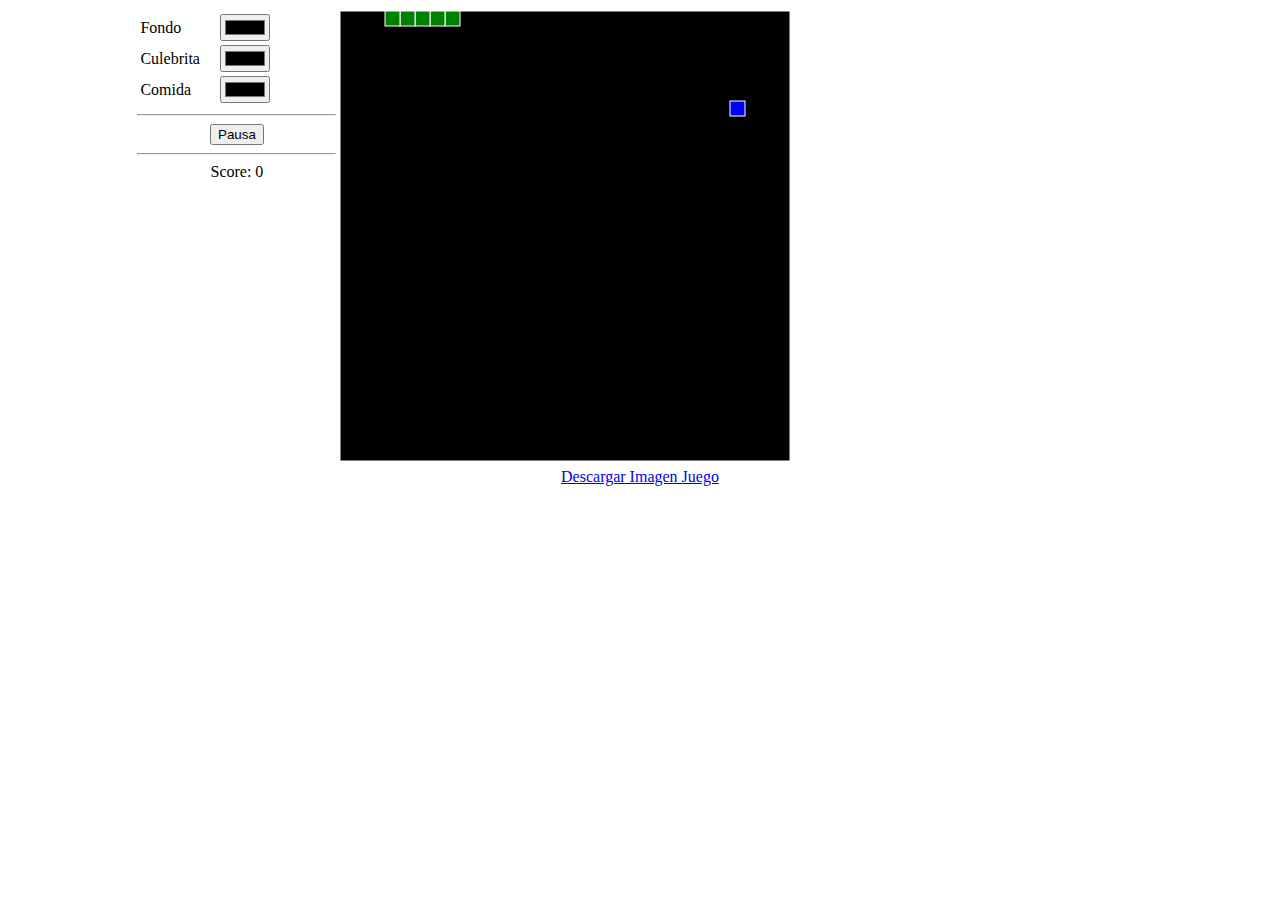
<file: Culebrita/index.html>
<!doctype html>
<html lang="en">
<head>
	<meta charset="UTF-8">
	<title>Culebrita UDEC</title>
	<script src = "script1.js"></script>
</head>
<body>
	<center>
		<table width = "80%">
			<tr>
				<td valign="top" width = "20%">
					<table border = '0' width = "100%">
						<tr>
							<td width = "40%">Fondo</td>
							<td width = "60%">
								<input type = "color" id = "opcion_1"/>
							</td>
						</tr>
						<tr>
							<td>Culebrita</td>
							<td>
								<input type = "color" id = "opcion_2"/>
							</td>
						</tr>
						<tr>
							<td>Comida</td>
							<td>
								<input type = "color" id = "opcion_3"/>
							</td>
						</tr>
					</table>
					<hr>
					<center>
						<input type = "button" value = 'Pausa' 
						id = "detiene"></input>
						<hr>
						<div id="puntua">
							Record: 0

						</div>
					</center> 
				</td>
				<td width = "80%">
					<canvas id="canvas" width="450" height="450">

					</canvas>
				</td>
			</tr>
		</table>
		<center>
		<a href = '#' id = "descarga" download = "CULEBRITA_UDEC.png">
			Descargar Imagen Juego
		</a>
	</center>
	</center>
	<div id="sonido" style = "display:none;"></div>
</body>
</html>
</file>
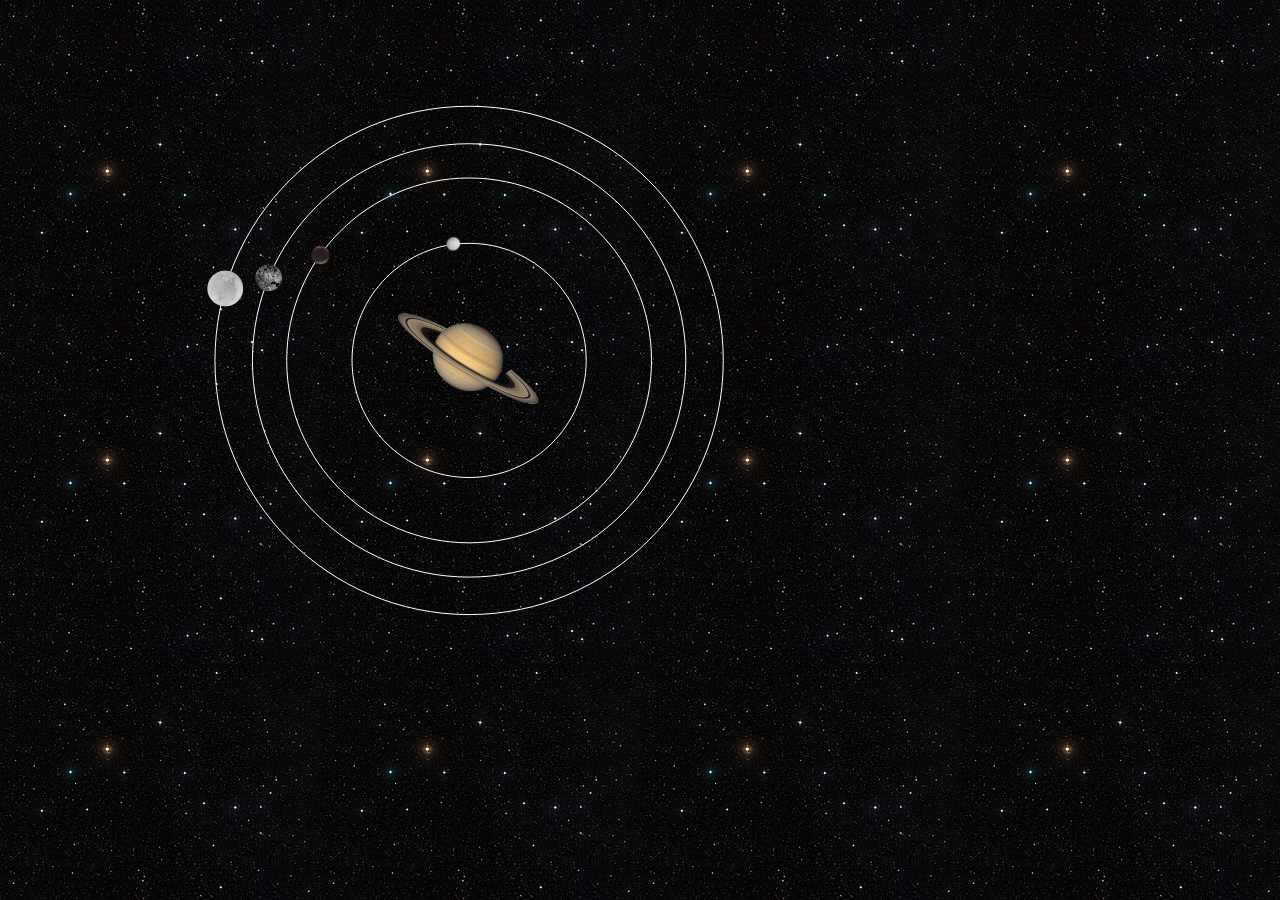
<file: Simulacion/index.html>
<!doctype html>
<html lang="en">
<head>
	<meta charset="UTF-8">
	<title>Planetas</title>
	<link rel="stylesheet" type="text/css" href="estilos.css">
	<script src = "tween.js"></script>
	<script src = "script.js"></script>
</head>
<body>
	<div id="objeto_1"></div>
	<div id="objeto_2"></div>
	<div id="objeto_3"></div>
	<div id="objeto_4"></div>
	<div id="objeto_5"></div>
	
<svg width="900" height="700" xmlns="http://www.w3.org/2000/svg" xmlns:svg="http://www.w3.org/2000/svg" xmlns:xlink="http://www.w3.org/1999/xlink">
 <g display="inline">
  <title>Layer 1</title>
    <path fill="#000000" stroke="#ffffff" stroke-dasharray="null" stroke-linejoin="null" stroke-linecap="null" d="m206.93886,352.40964c0,-140.42667 113.74559,-254.17226 254.17226,-254.17226c140.42667,0 254.17227,113.74559 254.17227,254.17226c0,140.42667 -113.74561,254.17227 -254.17227,254.17227c-140.42667,0 -254.17226,-113.74561 -254.17226,-254.17227z" id="ruta_4" fill-opacity="0"/>
  <path fill="#000000" stroke="#ffffff" stroke-dasharray="null" stroke-linejoin="null" stroke-linecap="null" d="m244.4222,352.40964c0,-119.71767 96.9713,-216.68896 216.68895,-216.68896c119.71765,0 216.68896,96.9713 216.68896,216.68896c0,119.71765 -96.97131,216.68893 -216.68896,216.68893c-119.71765,0 -216.68895,-96.97128 -216.68895,-216.68893z" id="ruta_3" fill-opacity="0"/>
  <path fill="#000000" stroke="#ffffff" stroke-dasharray="null" stroke-linejoin="null" stroke-linecap="null" d="m278.6926,352.40964c0,-100.78374 81.63483,-182.41856 182.41858,-182.41856c100.78372,0 182.41855,81.63483 182.41855,182.41856c0,100.78372 -81.63483,182.41855 -182.41855,182.41855c-100.78375,0 -182.41858,-81.63483 -182.41858,-182.41855z" id="ruta_2" fill-opacity="0"/>
  <path fill="#000000" stroke="#ffffff" stroke-dasharray="null" stroke-linejoin="null" stroke-linecap="null" d="m344.02057,352.40964c0,-64.69095 52.39966,-117.09059 117.09058,-117.09059c64.69092,0 117.09058,52.39964 117.09058,117.09059c0,64.69092 -52.39966,117.09058 -117.09058,117.09058c-64.69092,0 -117.09058,-52.39966 -117.09058,-117.09058z" id="ruta_1" fill-opacity="0"/>
 
  <image id = "sol_svg" xlink:href="saturn.png" id="svg_7" height="150" width="150" y="275" x="385"/>
 </g>
</svg>
</body>
</html>
</file>
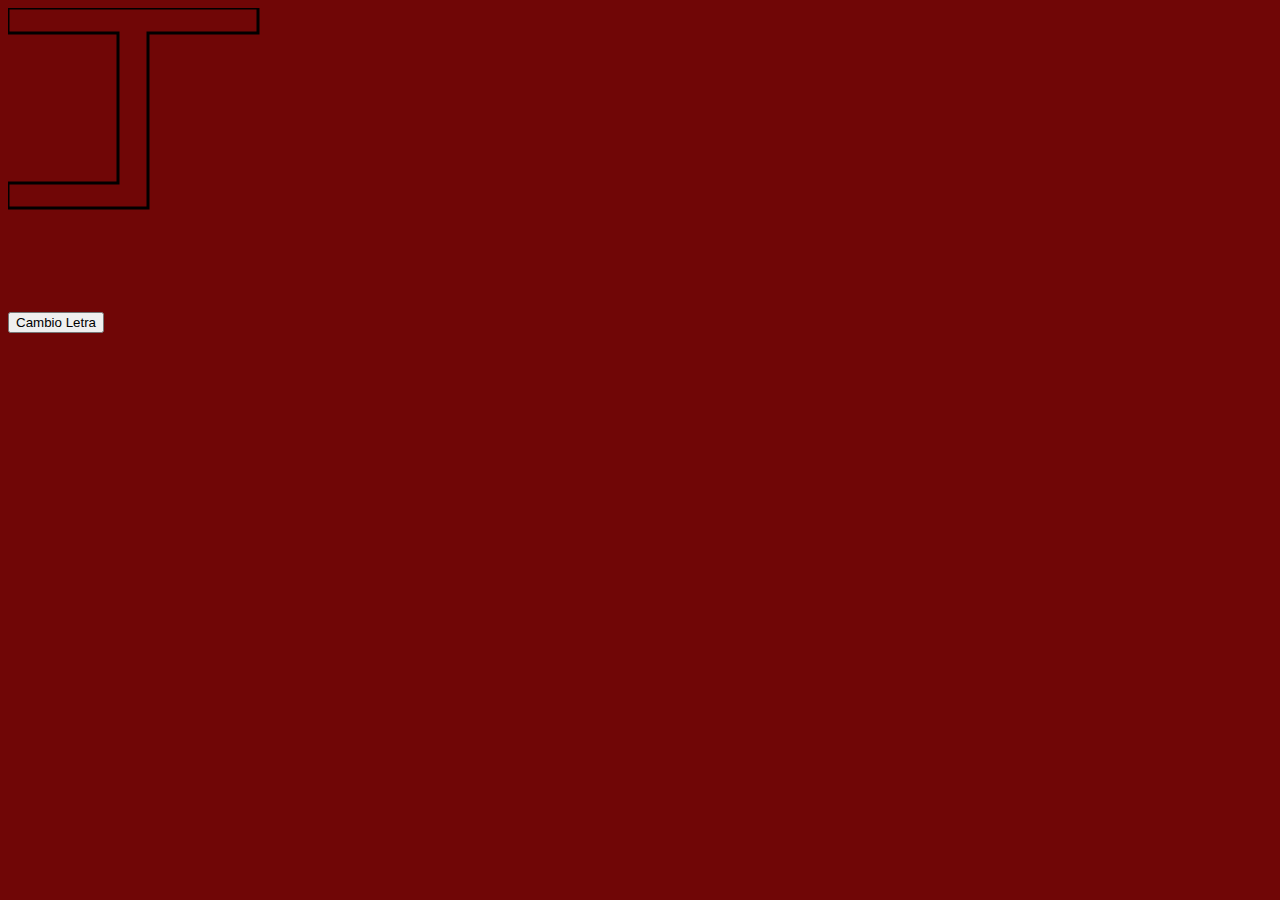
<file: Taller1.html>
<!doctype html>
<html lang="en">
<head>
	<meta charset="UTF-8">
	<title>SVG</title>
	<script src = "SVG.js"></script>
	<script src = "lineas.js"></script>
	<style>
	/*
	#divsvg
	{
		border: 5px solid blue;
	}
	*/
	</style>
</head>
<body>
	<body style="background:#700606">
	

	<div id="divsvg">
		
	</div>
	
	<button id = "posLinea">Cambio Letra</button>

  
</body>
</html>
</file>
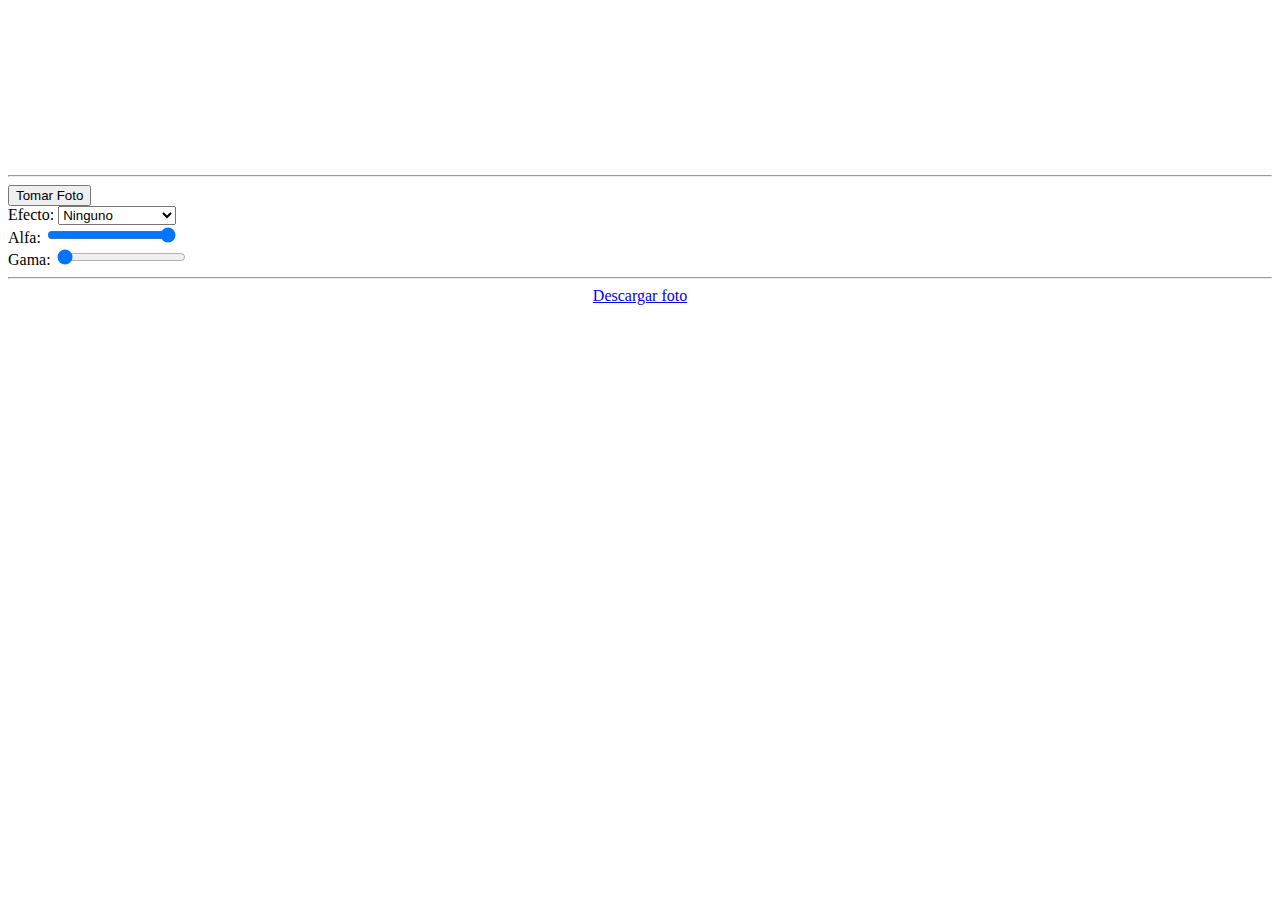
<file: ascci/html.html>
<!doctype html>
<html lang="en">
<head>
	<meta charset="UTF-8">
	<title>Fotos UDEC</title>
	<script src = "script1.js"></script>
</head>
<body>
	<video id="video"></video>
	<canvas id="canvas"></canvas>
	<div id="container">
	</div>
	
	<div id="container">
		<pre id="ascii"></pre>
	</div>
	
	<hr>
	<button id="boton">Tomar Foto</button>
	<br>
	Efecto: 
	<select id = "efectos">
	  <option value="0">Ninguno</option>
	  <option value="1">Blanco y negro</option>
	  <option value="2">Sephia</option>
	  <option value="3">Negativo</option>
	  <option value="4">Ruido</option>
	  <option value="5">Azul/Verde/Rojo</option>
	  <option value="6">Sin Verde</option>
	  <option value="7">Ascci</option>
	 
	</select>
	<br>
	Alfa: 
	<input type="range" id = "alfa" min = "10" max="255" value = '255'>
	<br>
	Gama: 
	<input type="range" id = "gama" min = "1" max="10" value = '1'>
	<hr>
	<center>
		<a href = '#' id = "descarga" download = "estadisticaUDEC.png">
			Descargar foto
		</a>
	</center>
</body>
</html>
</file>
<file: Simulacion/estilos.css>
body{background: url(universo.jpg);}
</file>
